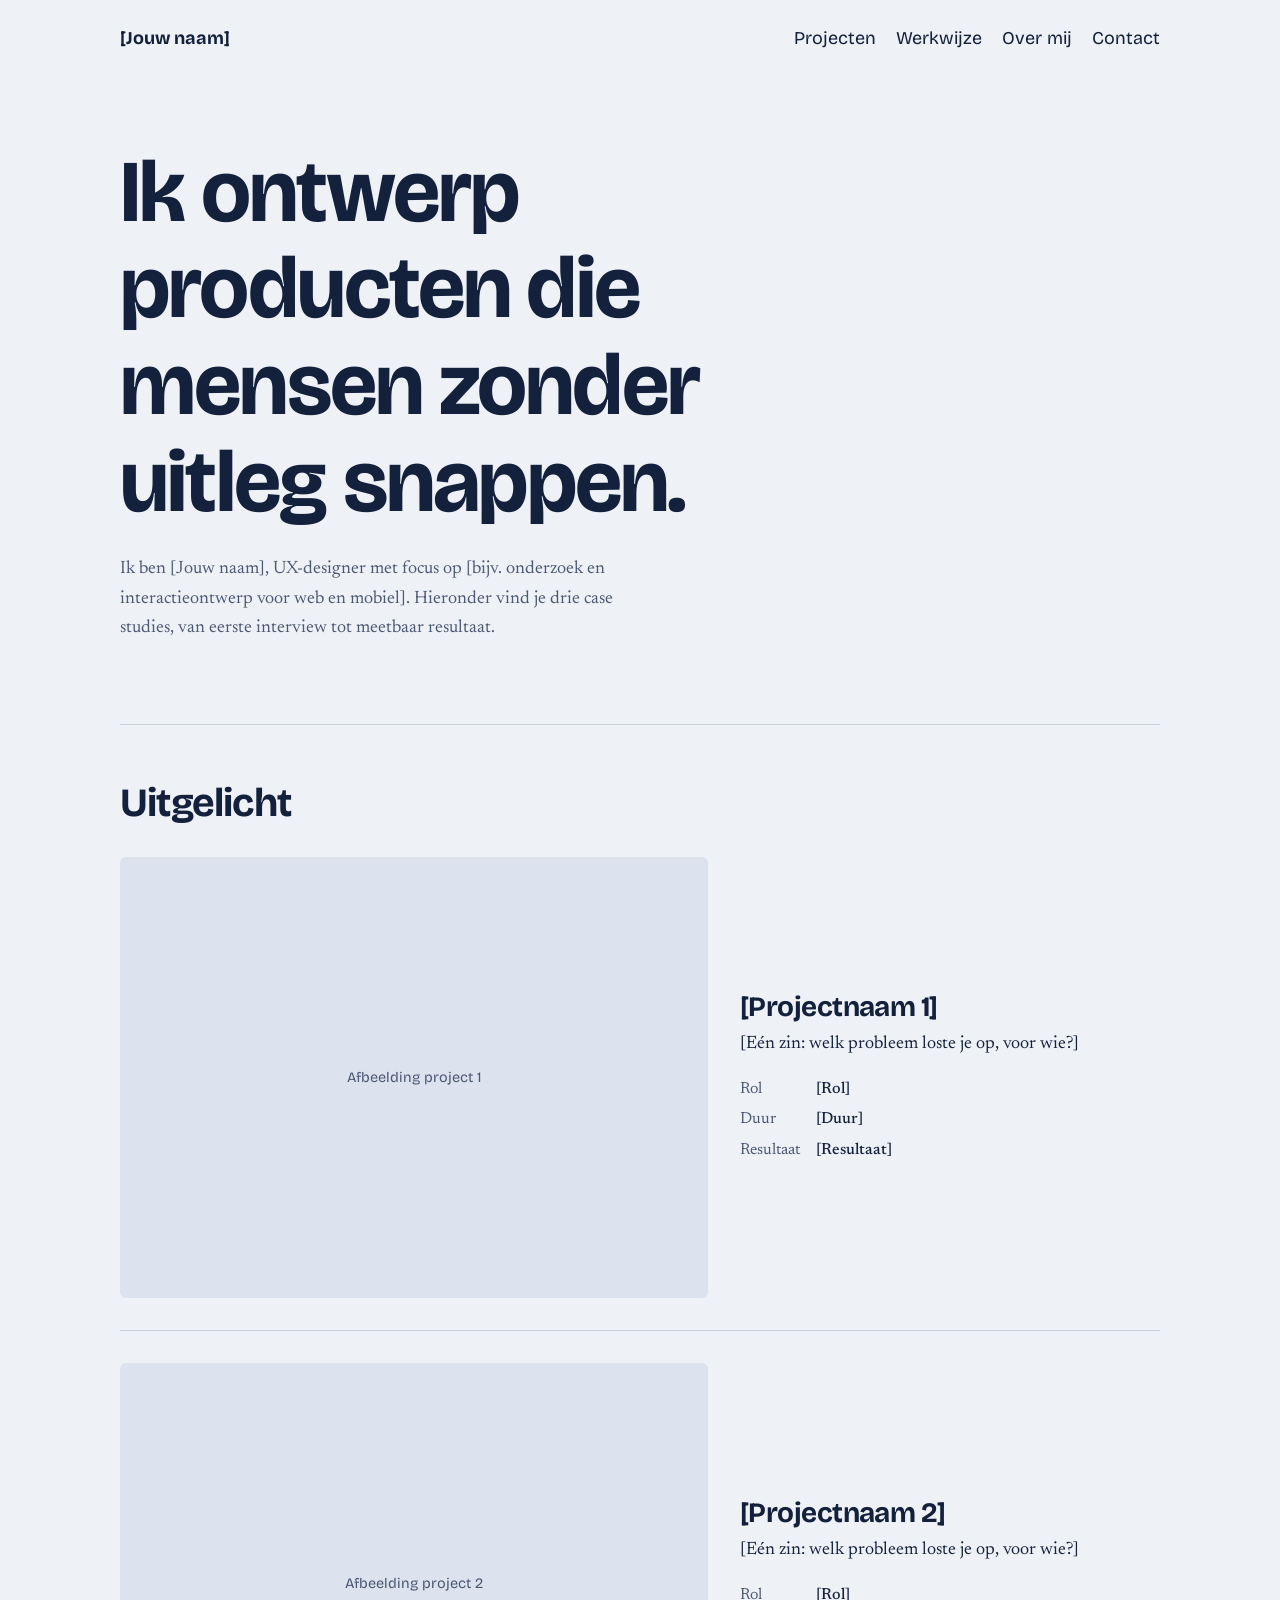
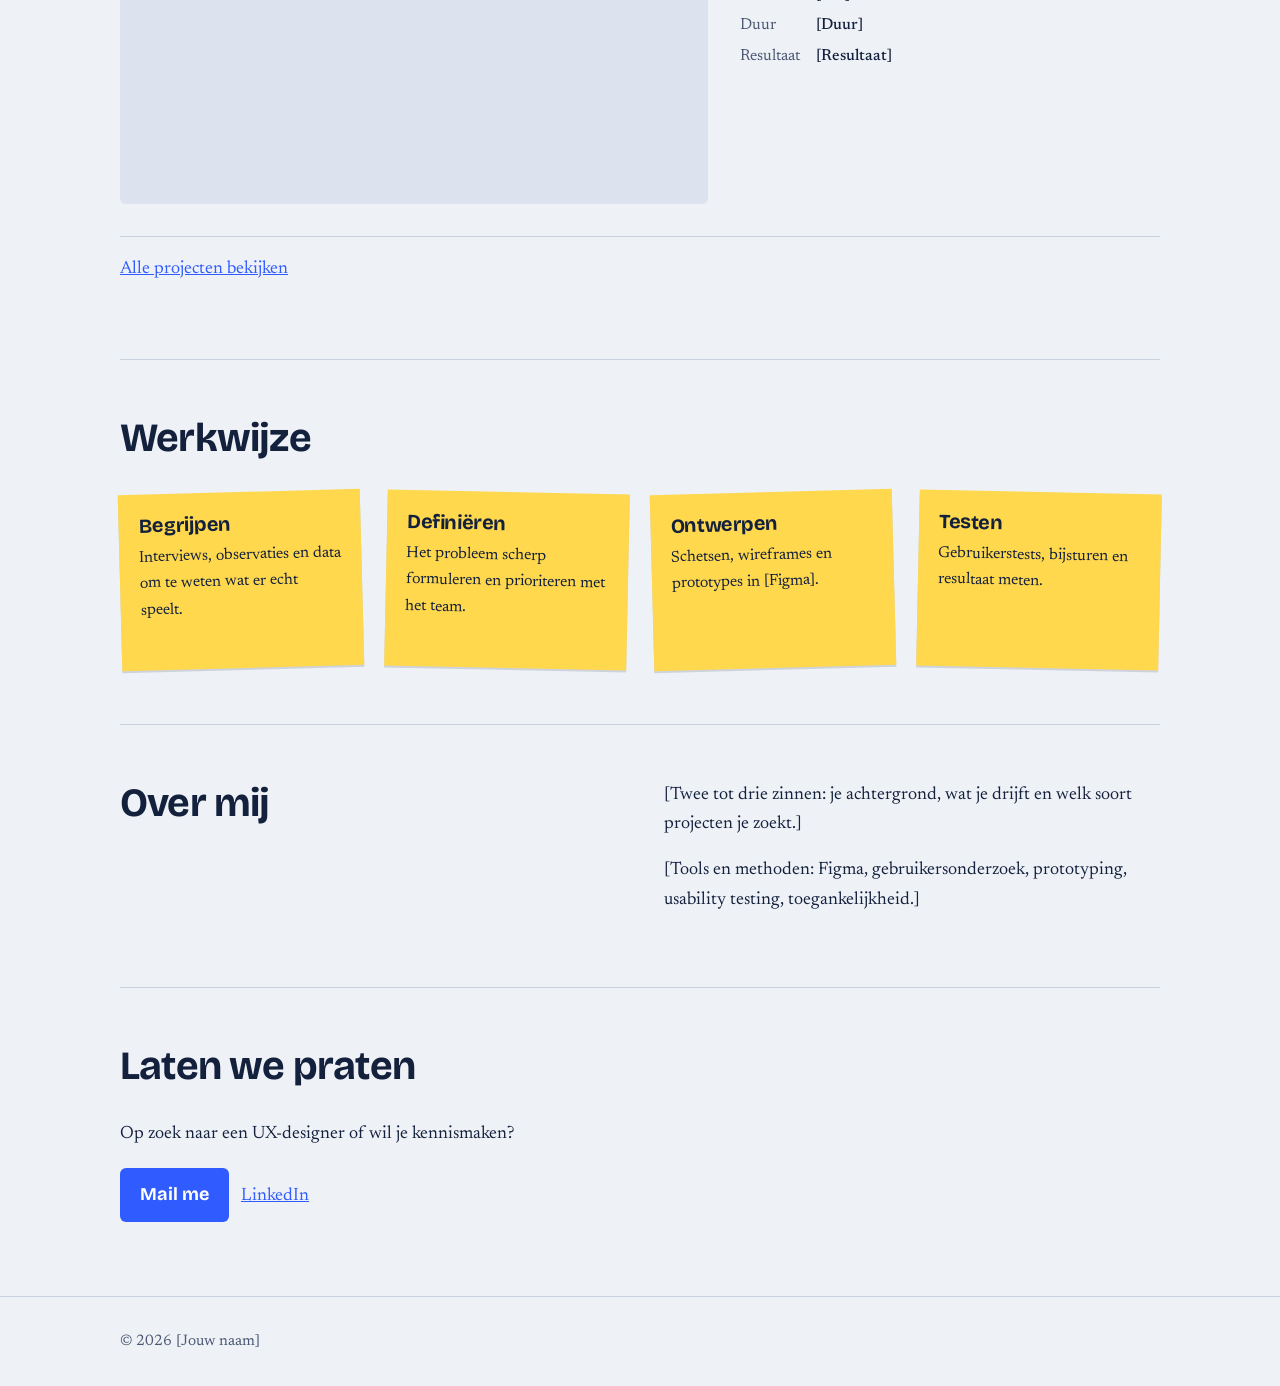
<file: index.html>
<!DOCTYPE html>
<html lang="nl">
<head>
<meta charset="utf-8">
<meta name="viewport" content="width=device-width, initial-scale=1">
<title>[Jouw naam] – UX-designer</title>
<meta name="description" content="Portfolio van [Jouw naam], UX-designer. Case studies over onderzoek, ontwerp en resultaat.">
<link rel="stylesheet" href="style.css">
</head>
<body>
<header><div class="wrap">
  <a class="logo" href="index.html">[Jouw naam]</a>
  <nav><a href="projecten.html">Projecten</a><a href="index.html#werkwijze">Werkwijze</a><a href="index.html#over-mij">Over mij</a><a href="index.html#contact">Contact</a></nav>
</div></header>
<main>
<div class="wrap">
  <div class="hero">
    <h1>Ik ontwerp producten die mensen zonder uitleg snappen.</h1>
    <p>Ik ben [Jouw naam], UX-designer met focus op [bijv. onderzoek en interactieontwerp voor web en mobiel]. Hieronder vind je drie case studies, van eerste interview tot meetbaar resultaat.</p>
  </div>

  <section id="werk">
    <h2>Uitgelicht</h2>
    <a class="project" href="project-1.html">
      <div class="shot"><!-- Vervang door: <img src="images/project-1.jpg" alt="Beschrijving"> -->Afbeelding project 1</div>
      <div>
        <h3>[Projectnaam 1]</h3>
        <p>[Eén zin: welk probleem loste je op, voor wie?]</p>
        <dl><dt>Rol</dt><dd>[Rol]</dd><dt>Duur</dt><dd>[Duur]</dd><dt>Resultaat</dt><dd>[Resultaat]</dd></dl>
      </div>
    </a>
    <a class="project" href="project-2.html">
      <div class="shot">Afbeelding project 2</div>
      <div>
        <h3>[Projectnaam 2]</h3>
        <p>[Eén zin: welk probleem loste je op, voor wie?]</p>
        <dl><dt>Rol</dt><dd>[Rol]</dd><dt>Duur</dt><dd>[Duur]</dd><dt>Resultaat</dt><dd>[Resultaat]</dd></dl>
      </div>
    </a>
    <p><a href="projecten.html">Alle projecten bekijken</a></p>
  </section>

  <section id="werkwijze">
    <h2>Werkwijze</h2>
    <div class="notes">
      <div class="note"><h3>Begrijpen</h3><p>Interviews, observaties en data om te weten wat er echt speelt.</p></div>
      <div class="note"><h3>Definiëren</h3><p>Het probleem scherp formuleren en prioriteren met het team.</p></div>
      <div class="note"><h3>Ontwerpen</h3><p>Schetsen, wireframes en prototypes in [Figma].</p></div>
      <div class="note"><h3>Testen</h3><p>Gebruikerstests, bijsturen en resultaat meten.</p></div>
    </div>
  </section>

  <section id="over-mij" class="about">
    <div><h2>Over mij</h2></div>
    <div>
      <p>[Twee tot drie zinnen: je achtergrond, wat je drijft en welk soort projecten je zoekt.]</p>
      <p>[Tools en methoden: Figma, gebruikersonderzoek, prototyping, usability testing, toegankelijkheid.]</p>
    </div>
  </section>

  <section id="contact">
    <h2>Laten we praten</h2>
    <p>Op zoek naar een UX-designer of wil je kennismaken?</p>
    <p><a class="btn" href="mailto:jouw@email.nl">Mail me</a> &nbsp; <a href="https://www.linkedin.com/in/jouwprofiel">LinkedIn</a></p>
  </section>
</div>
</main>
<footer><div class="wrap">© 2026 [Jouw naam]</div></footer>
</body>
</html>
</file>
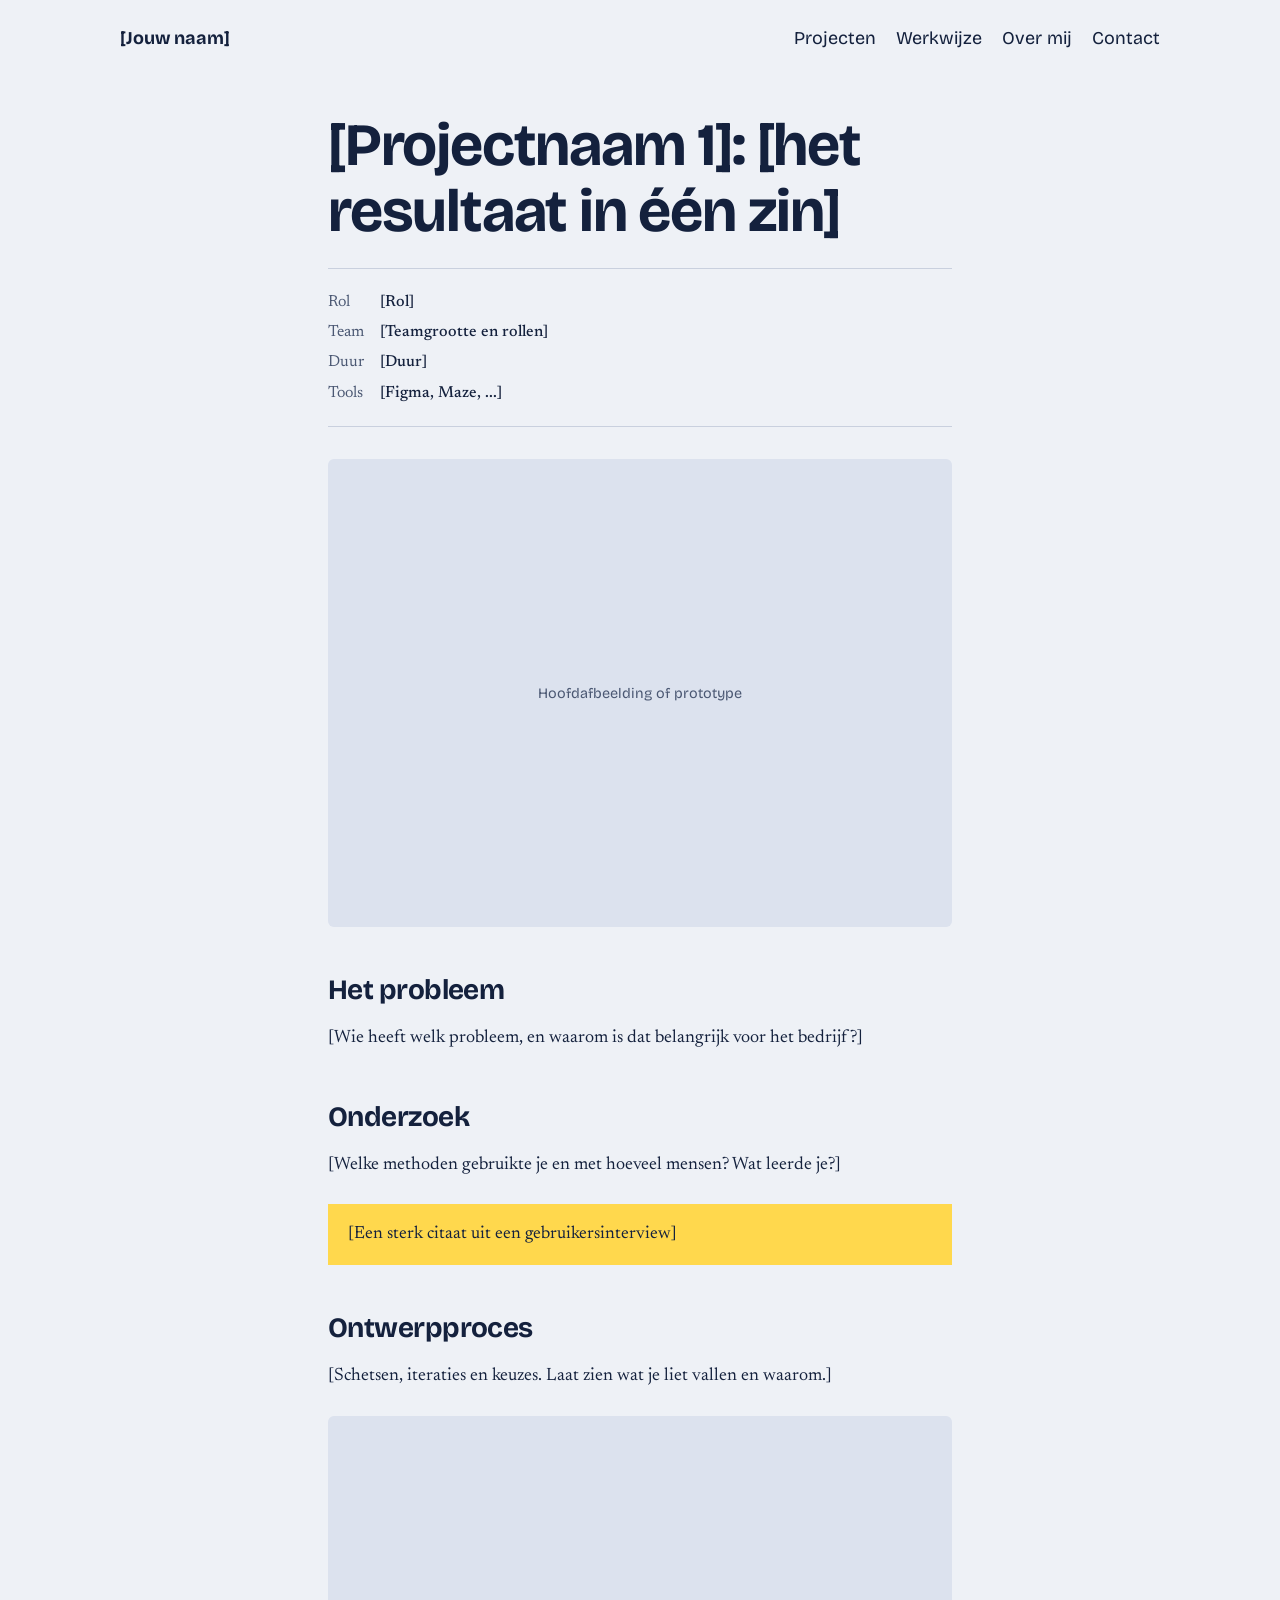
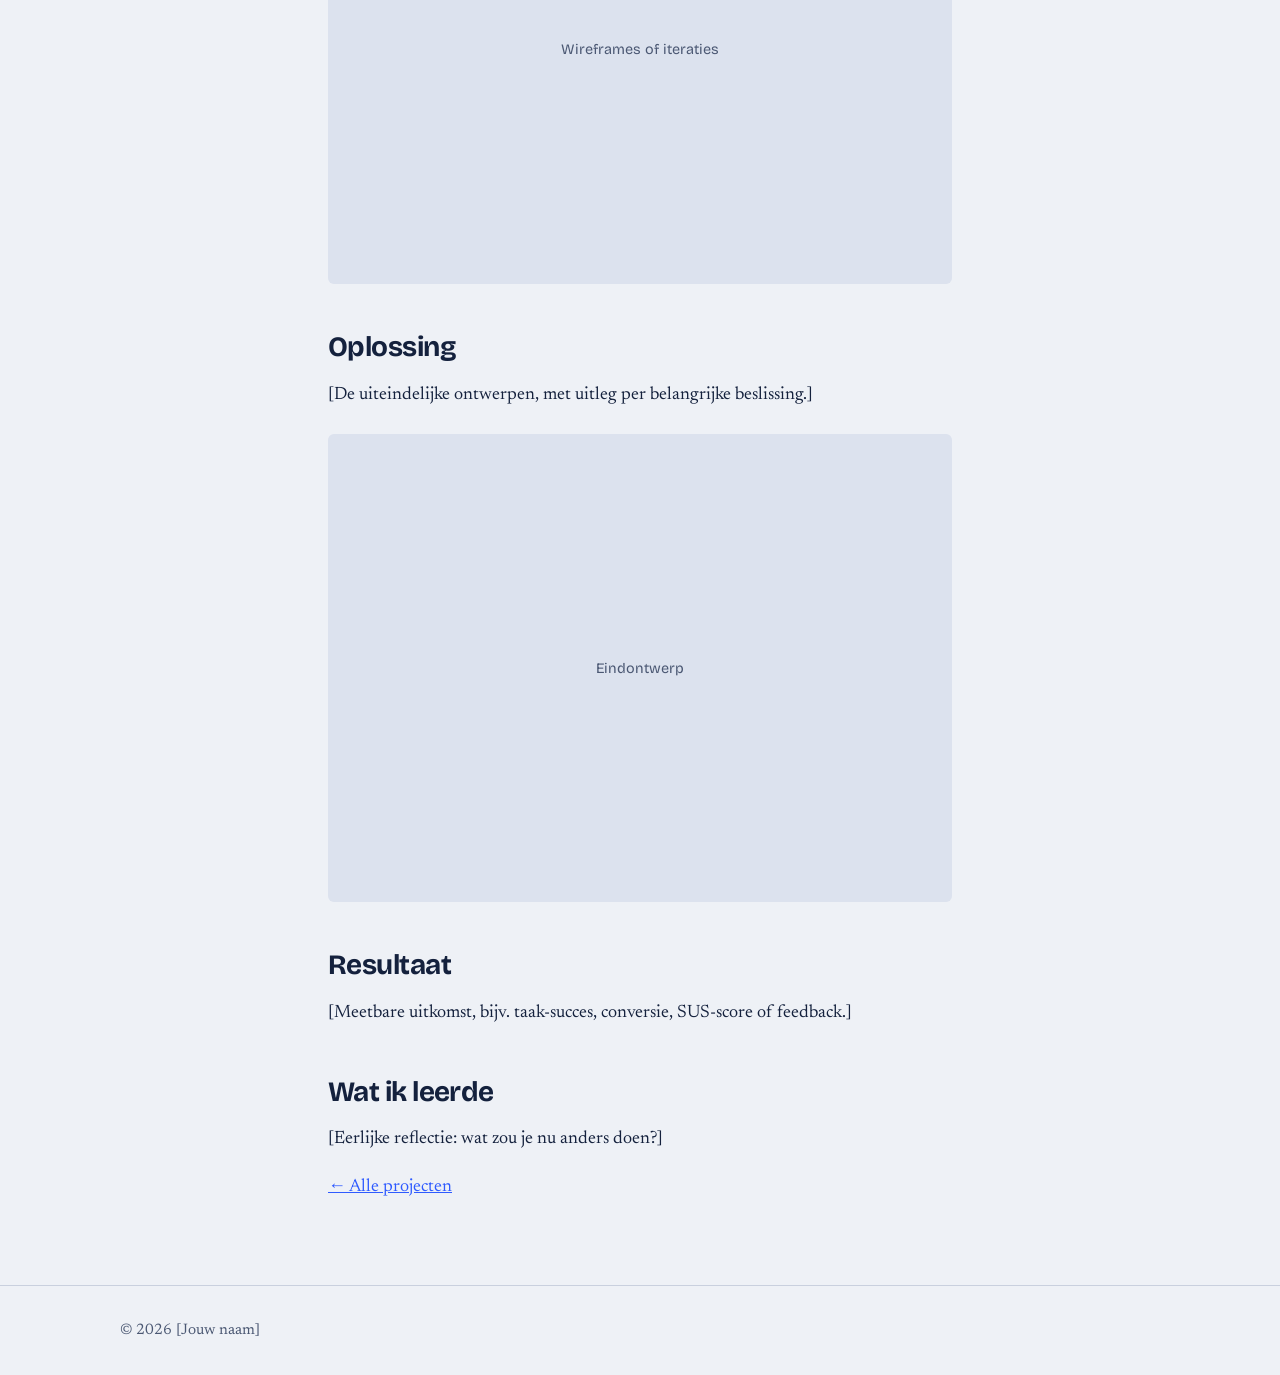
<file: project-1.html>
<!DOCTYPE html>
<html lang="nl">
<head>
<meta charset="utf-8">
<meta name="viewport" content="width=device-width, initial-scale=1">
<title>[Projectnaam 1] – [Jouw naam]</title>
<link rel="stylesheet" href="style.css">
</head>
<body>
<header><div class="wrap">
  <a class="logo" href="index.html">[Jouw naam]</a>
  <nav><a href="projecten.html">Projecten</a><a href="index.html#werkwijze">Werkwijze</a><a href="index.html#over-mij">Over mij</a><a href="index.html#contact">Contact</a></nav>
</div></header>
<article>
  <h1>[Projectnaam 1]: [het resultaat in één zin]</h1>
  <dl><dt>Rol</dt><dd>[Rol]</dd><dt>Team</dt><dd>[Teamgrootte en rollen]</dd><dt>Duur</dt><dd>[Duur]</dd><dt>Tools</dt><dd>[Figma, Maze, ...]</dd></dl>
  <div class="shot">Hoofdafbeelding of prototype</div>

  <h2>Het probleem</h2>
  <p>[Wie heeft welk probleem, en waarom is dat belangrijk voor het bedrijf?]</p>

  <h2>Onderzoek</h2>
  <p>[Welke methoden gebruikte je en met hoeveel mensen? Wat leerde je?]</p>
  <blockquote>[Een sterk citaat uit een gebruikersinterview]</blockquote>

  <h2>Ontwerpproces</h2>
  <p>[Schetsen, iteraties en keuzes. Laat zien wat je liet vallen en waarom.]</p>
  <div class="shot">Wireframes of iteraties</div>

  <h2>Oplossing</h2>
  <p>[De uiteindelijke ontwerpen, met uitleg per belangrijke beslissing.]</p>
  <div class="shot">Eindontwerp</div>

  <h2>Resultaat</h2>
  <p>[Meetbare uitkomst, bijv. taak-succes, conversie, SUS-score of feedback.]</p>

  <h2>Wat ik leerde</h2>
  <p>[Eerlijke reflectie: wat zou je nu anders doen?]</p>
  <p><a href="projecten.html">← Alle projecten</a></p>
</article>
<footer><div class="wrap">© 2026 [Jouw naam]</div></footer>
</body>
</html>
</file>
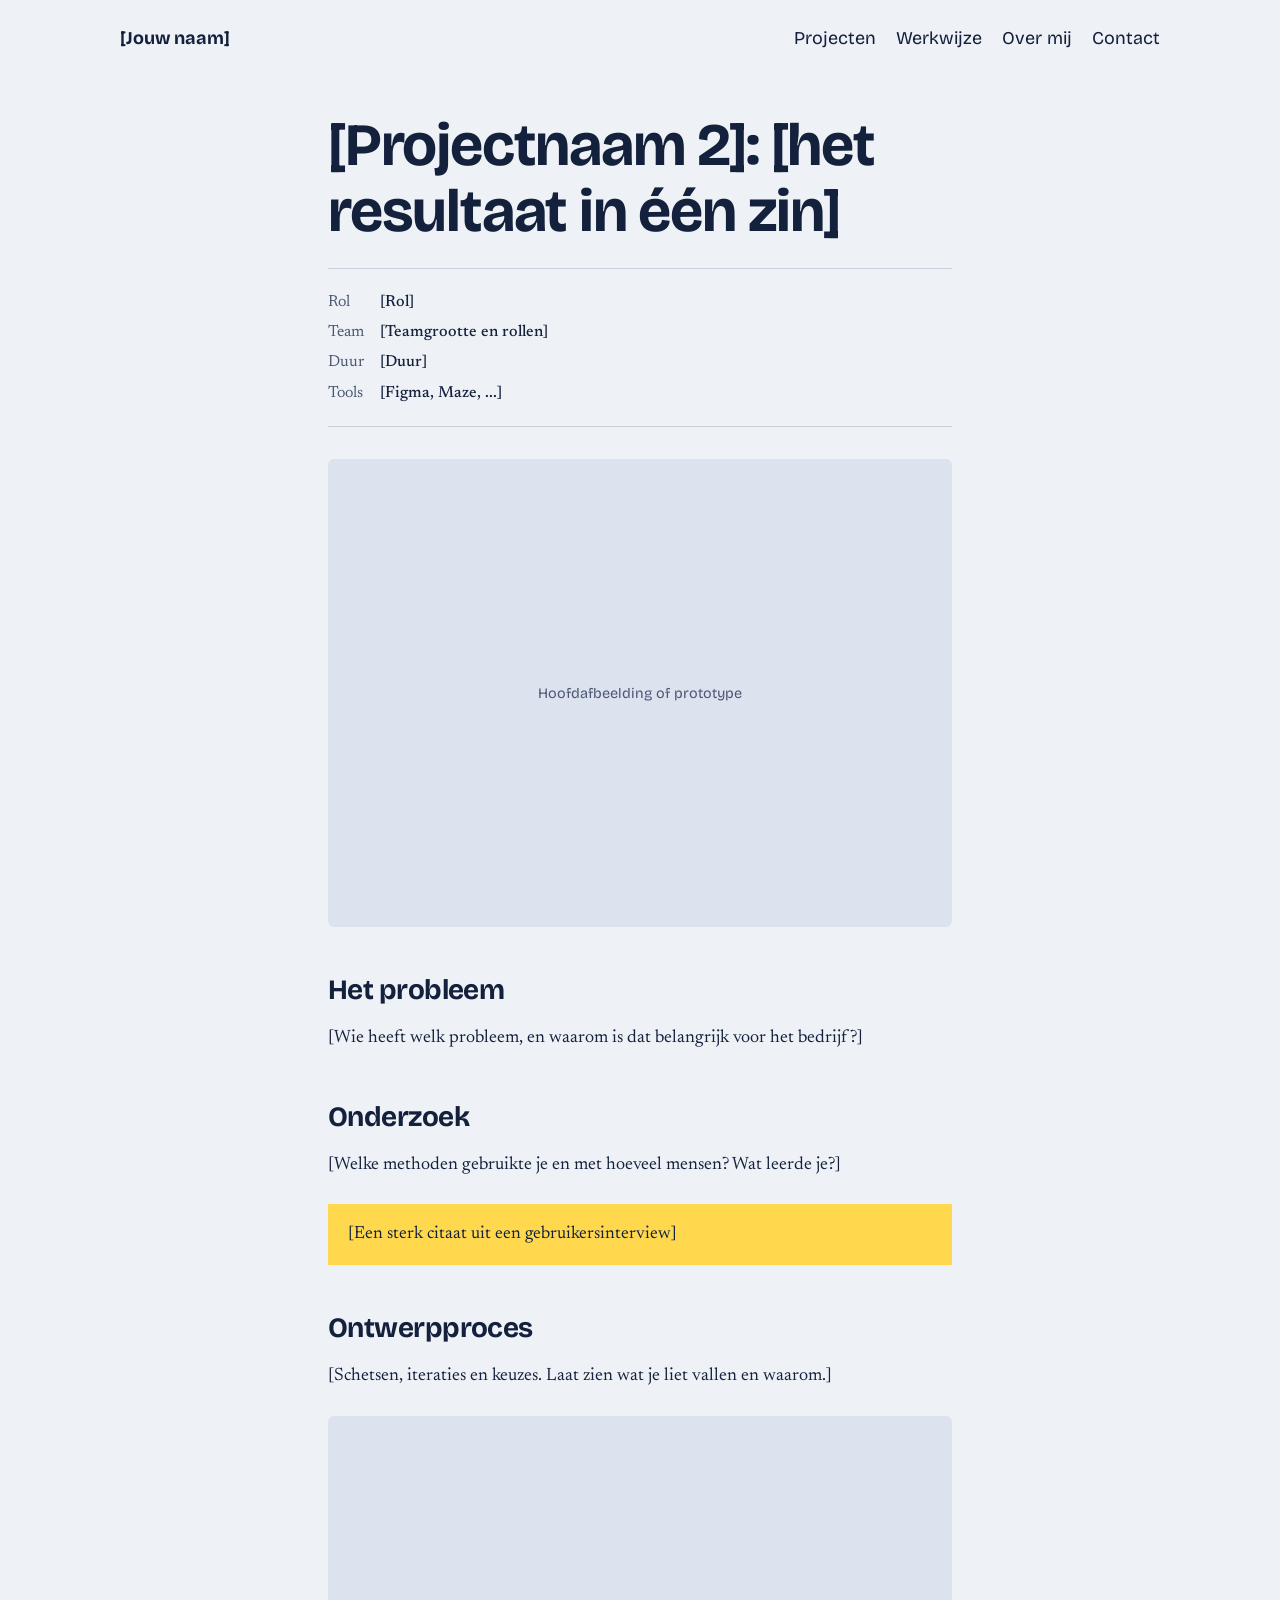
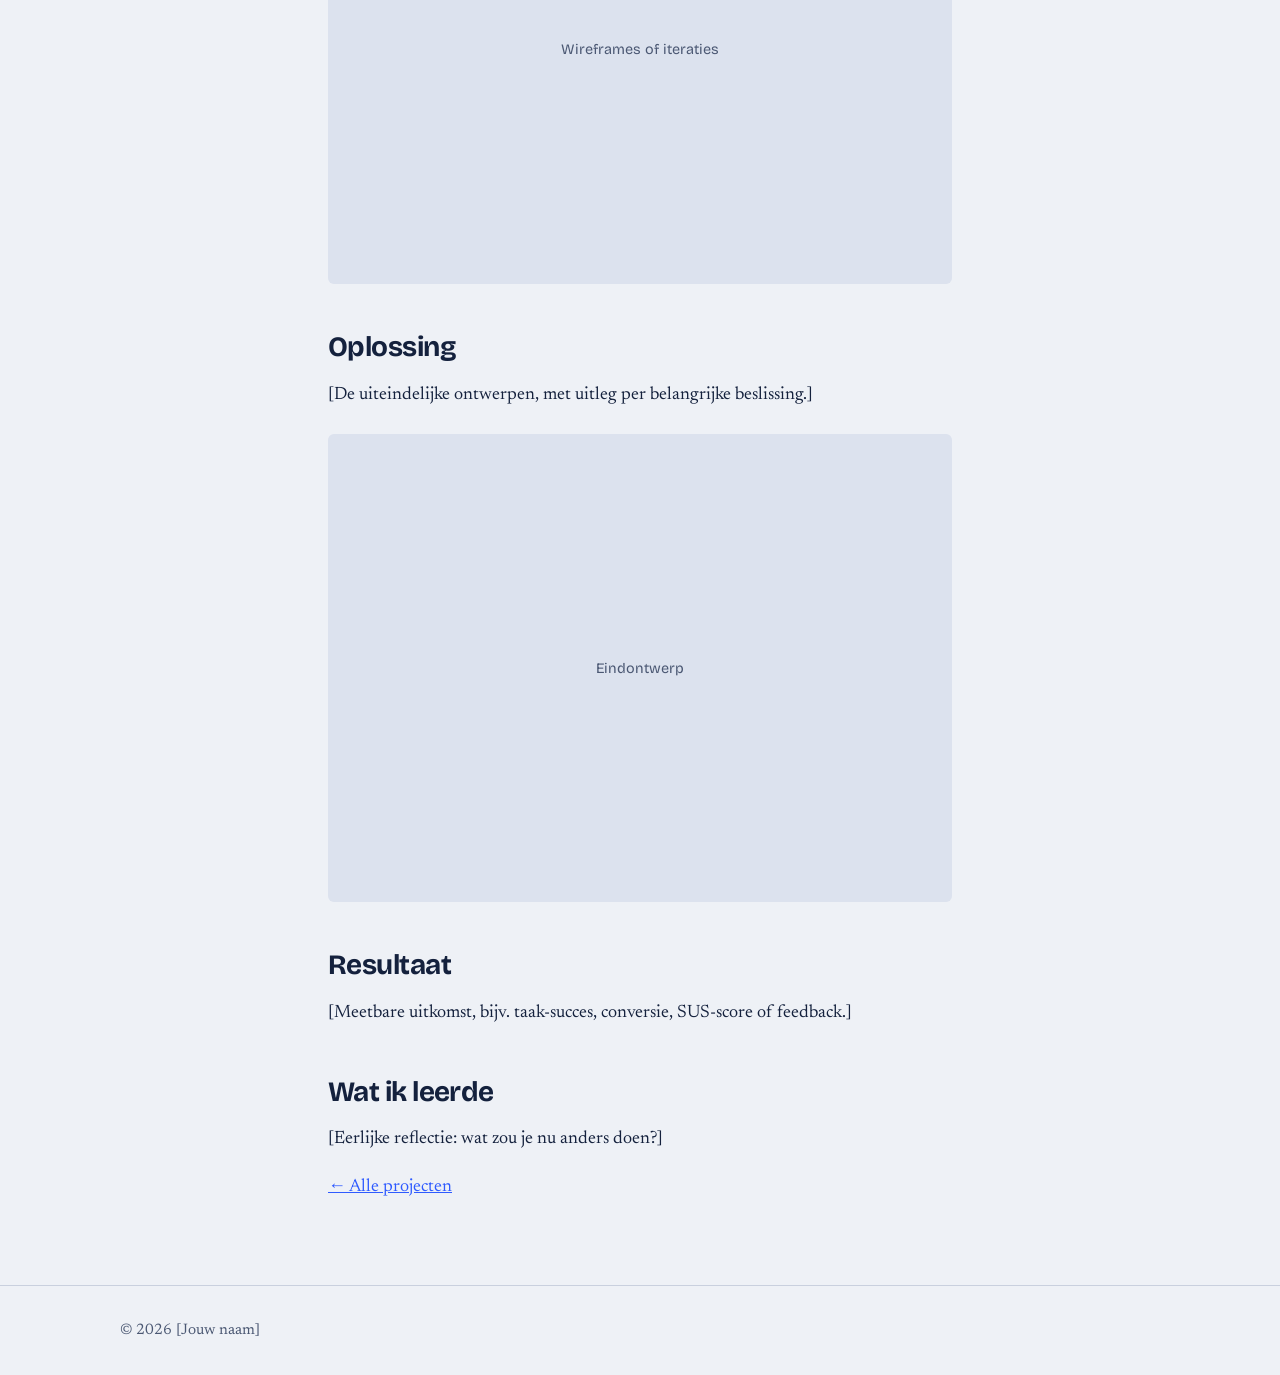
<file: project-2.html>
<!DOCTYPE html>
<html lang="nl">
<head>
<meta charset="utf-8">
<meta name="viewport" content="width=device-width, initial-scale=1">
<title>[Projectnaam 2] – [Jouw naam]</title>
<link rel="stylesheet" href="style.css">
</head>
<body>
<header><div class="wrap">
  <a class="logo" href="index.html">[Jouw naam]</a>
  <nav><a href="projecten.html">Projecten</a><a href="index.html#werkwijze">Werkwijze</a><a href="index.html#over-mij">Over mij</a><a href="index.html#contact">Contact</a></nav>
</div></header>
<article>
  <h1>[Projectnaam 2]: [het resultaat in één zin]</h1>
  <dl><dt>Rol</dt><dd>[Rol]</dd><dt>Team</dt><dd>[Teamgrootte en rollen]</dd><dt>Duur</dt><dd>[Duur]</dd><dt>Tools</dt><dd>[Figma, Maze, ...]</dd></dl>
  <div class="shot">Hoofdafbeelding of prototype</div>

  <h2>Het probleem</h2>
  <p>[Wie heeft welk probleem, en waarom is dat belangrijk voor het bedrijf?]</p>

  <h2>Onderzoek</h2>
  <p>[Welke methoden gebruikte je en met hoeveel mensen? Wat leerde je?]</p>
  <blockquote>[Een sterk citaat uit een gebruikersinterview]</blockquote>

  <h2>Ontwerpproces</h2>
  <p>[Schetsen, iteraties en keuzes. Laat zien wat je liet vallen en waarom.]</p>
  <div class="shot">Wireframes of iteraties</div>

  <h2>Oplossing</h2>
  <p>[De uiteindelijke ontwerpen, met uitleg per belangrijke beslissing.]</p>
  <div class="shot">Eindontwerp</div>

  <h2>Resultaat</h2>
  <p>[Meetbare uitkomst, bijv. taak-succes, conversie, SUS-score of feedback.]</p>

  <h2>Wat ik leerde</h2>
  <p>[Eerlijke reflectie: wat zou je nu anders doen?]</p>
  <p><a href="projecten.html">← Alle projecten</a></p>
</article>
<footer><div class="wrap">© 2026 [Jouw naam]</div></footer>
</body>
</html>
</file>
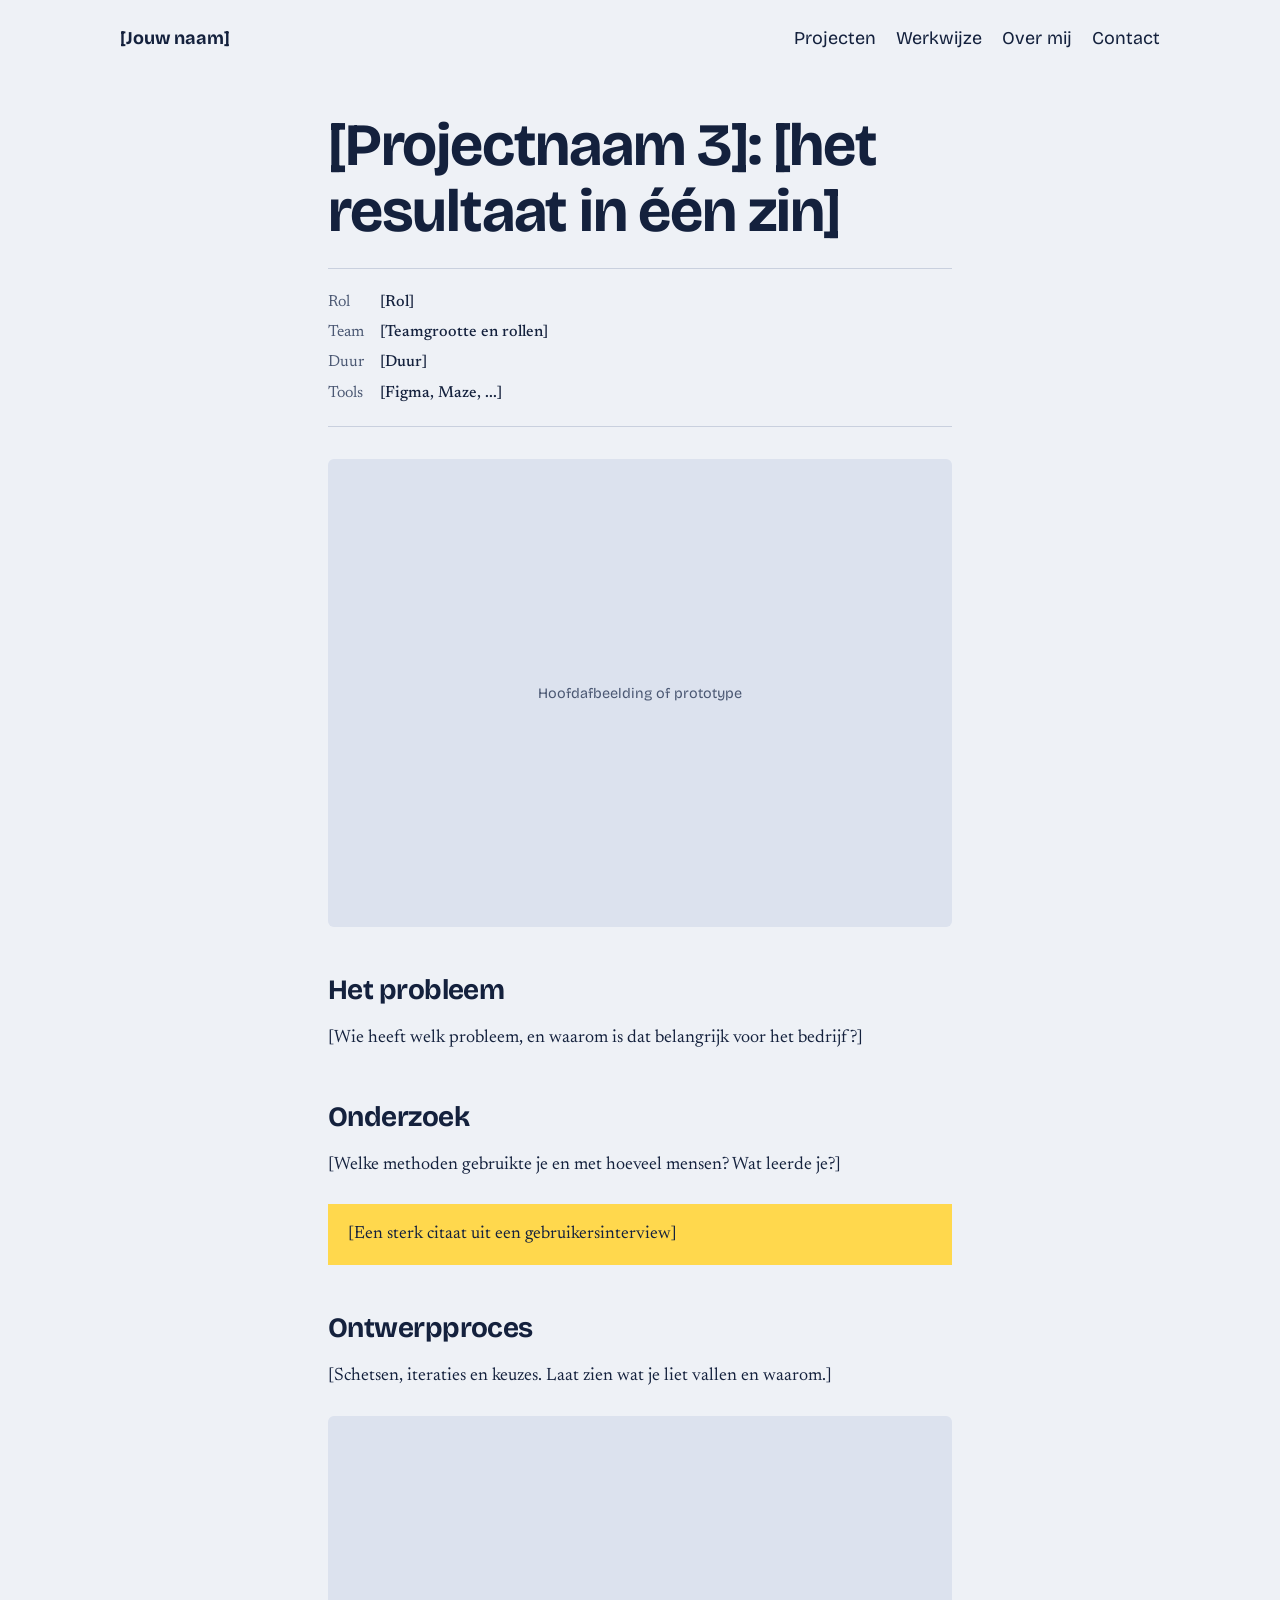
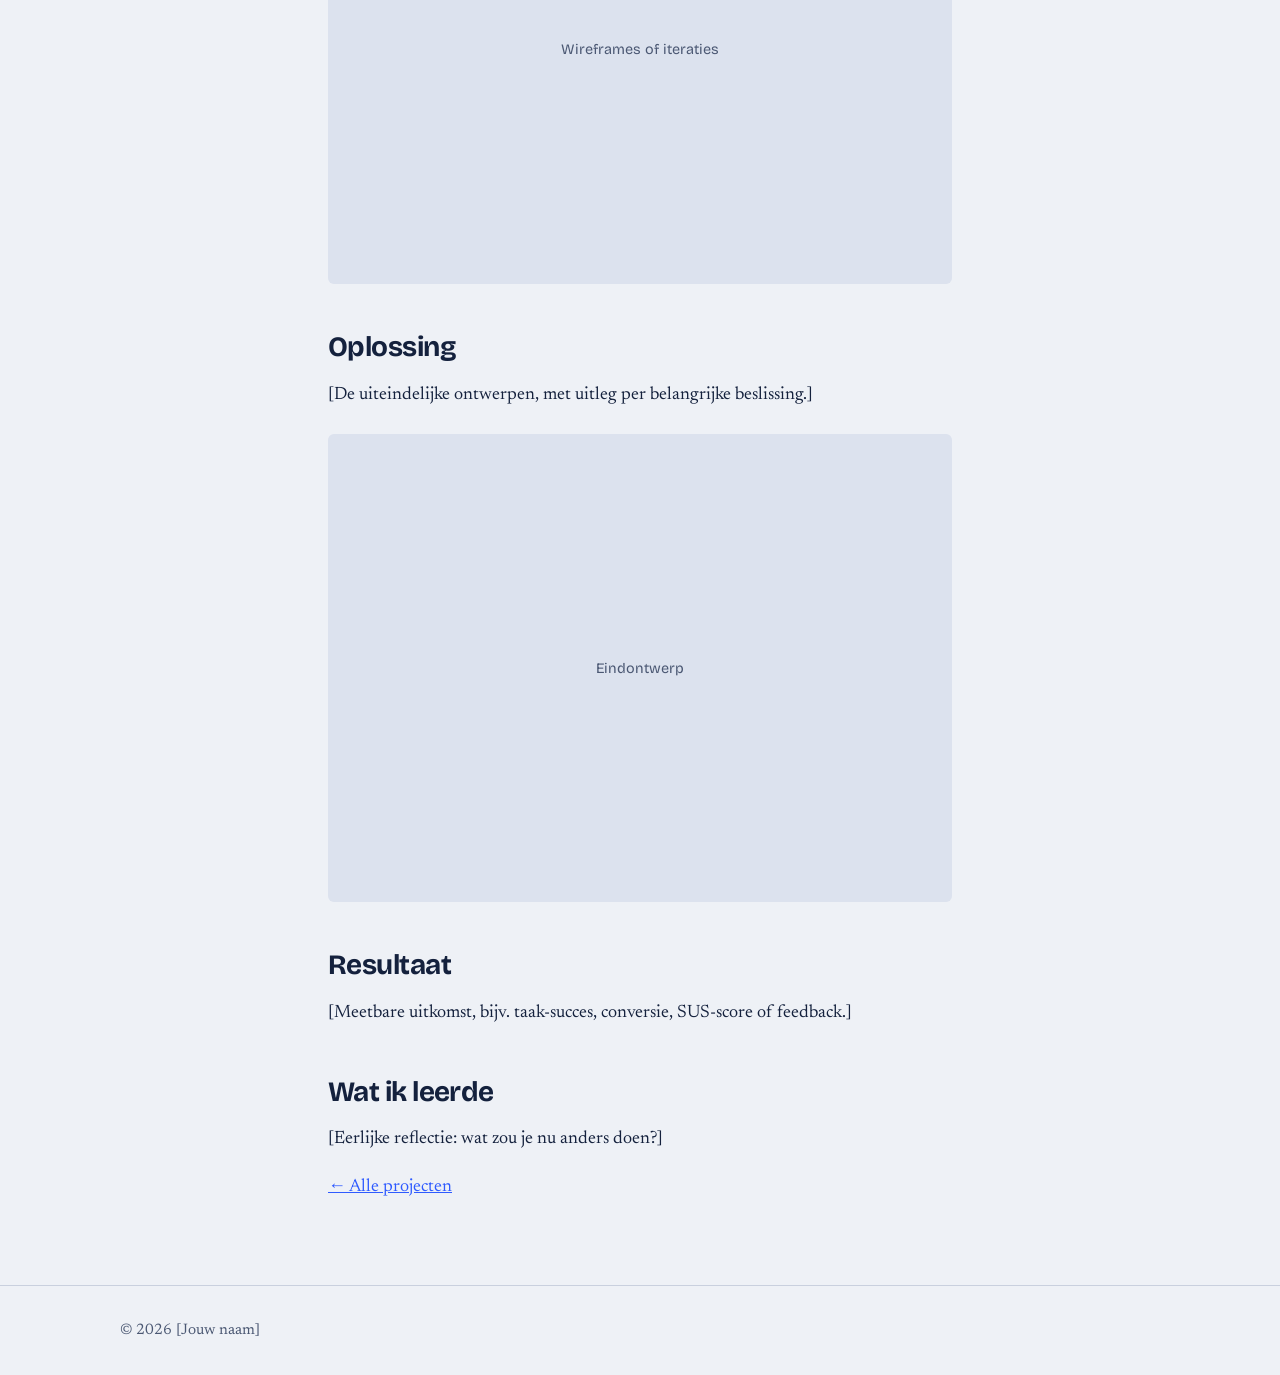
<file: project-3.html>
<!DOCTYPE html>
<html lang="nl">
<head>
<meta charset="utf-8">
<meta name="viewport" content="width=device-width, initial-scale=1">
<title>[Projectnaam 3] – [Jouw naam]</title>
<link rel="stylesheet" href="style.css">
</head>
<body>
<header><div class="wrap">
  <a class="logo" href="index.html">[Jouw naam]</a>
  <nav><a href="projecten.html">Projecten</a><a href="index.html#werkwijze">Werkwijze</a><a href="index.html#over-mij">Over mij</a><a href="index.html#contact">Contact</a></nav>
</div></header>
<article>
  <h1>[Projectnaam 3]: [het resultaat in één zin]</h1>
  <dl><dt>Rol</dt><dd>[Rol]</dd><dt>Team</dt><dd>[Teamgrootte en rollen]</dd><dt>Duur</dt><dd>[Duur]</dd><dt>Tools</dt><dd>[Figma, Maze, ...]</dd></dl>
  <div class="shot">Hoofdafbeelding of prototype</div>

  <h2>Het probleem</h2>
  <p>[Wie heeft welk probleem, en waarom is dat belangrijk voor het bedrijf?]</p>

  <h2>Onderzoek</h2>
  <p>[Welke methoden gebruikte je en met hoeveel mensen? Wat leerde je?]</p>
  <blockquote>[Een sterk citaat uit een gebruikersinterview]</blockquote>

  <h2>Ontwerpproces</h2>
  <p>[Schetsen, iteraties en keuzes. Laat zien wat je liet vallen en waarom.]</p>
  <div class="shot">Wireframes of iteraties</div>

  <h2>Oplossing</h2>
  <p>[De uiteindelijke ontwerpen, met uitleg per belangrijke beslissing.]</p>
  <div class="shot">Eindontwerp</div>

  <h2>Resultaat</h2>
  <p>[Meetbare uitkomst, bijv. taak-succes, conversie, SUS-score of feedback.]</p>

  <h2>Wat ik leerde</h2>
  <p>[Eerlijke reflectie: wat zou je nu anders doen?]</p>
  <p><a href="projecten.html">← Alle projecten</a></p>
</article>
<footer><div class="wrap">© 2026 [Jouw naam]</div></footer>
</body>
</html>
</file>
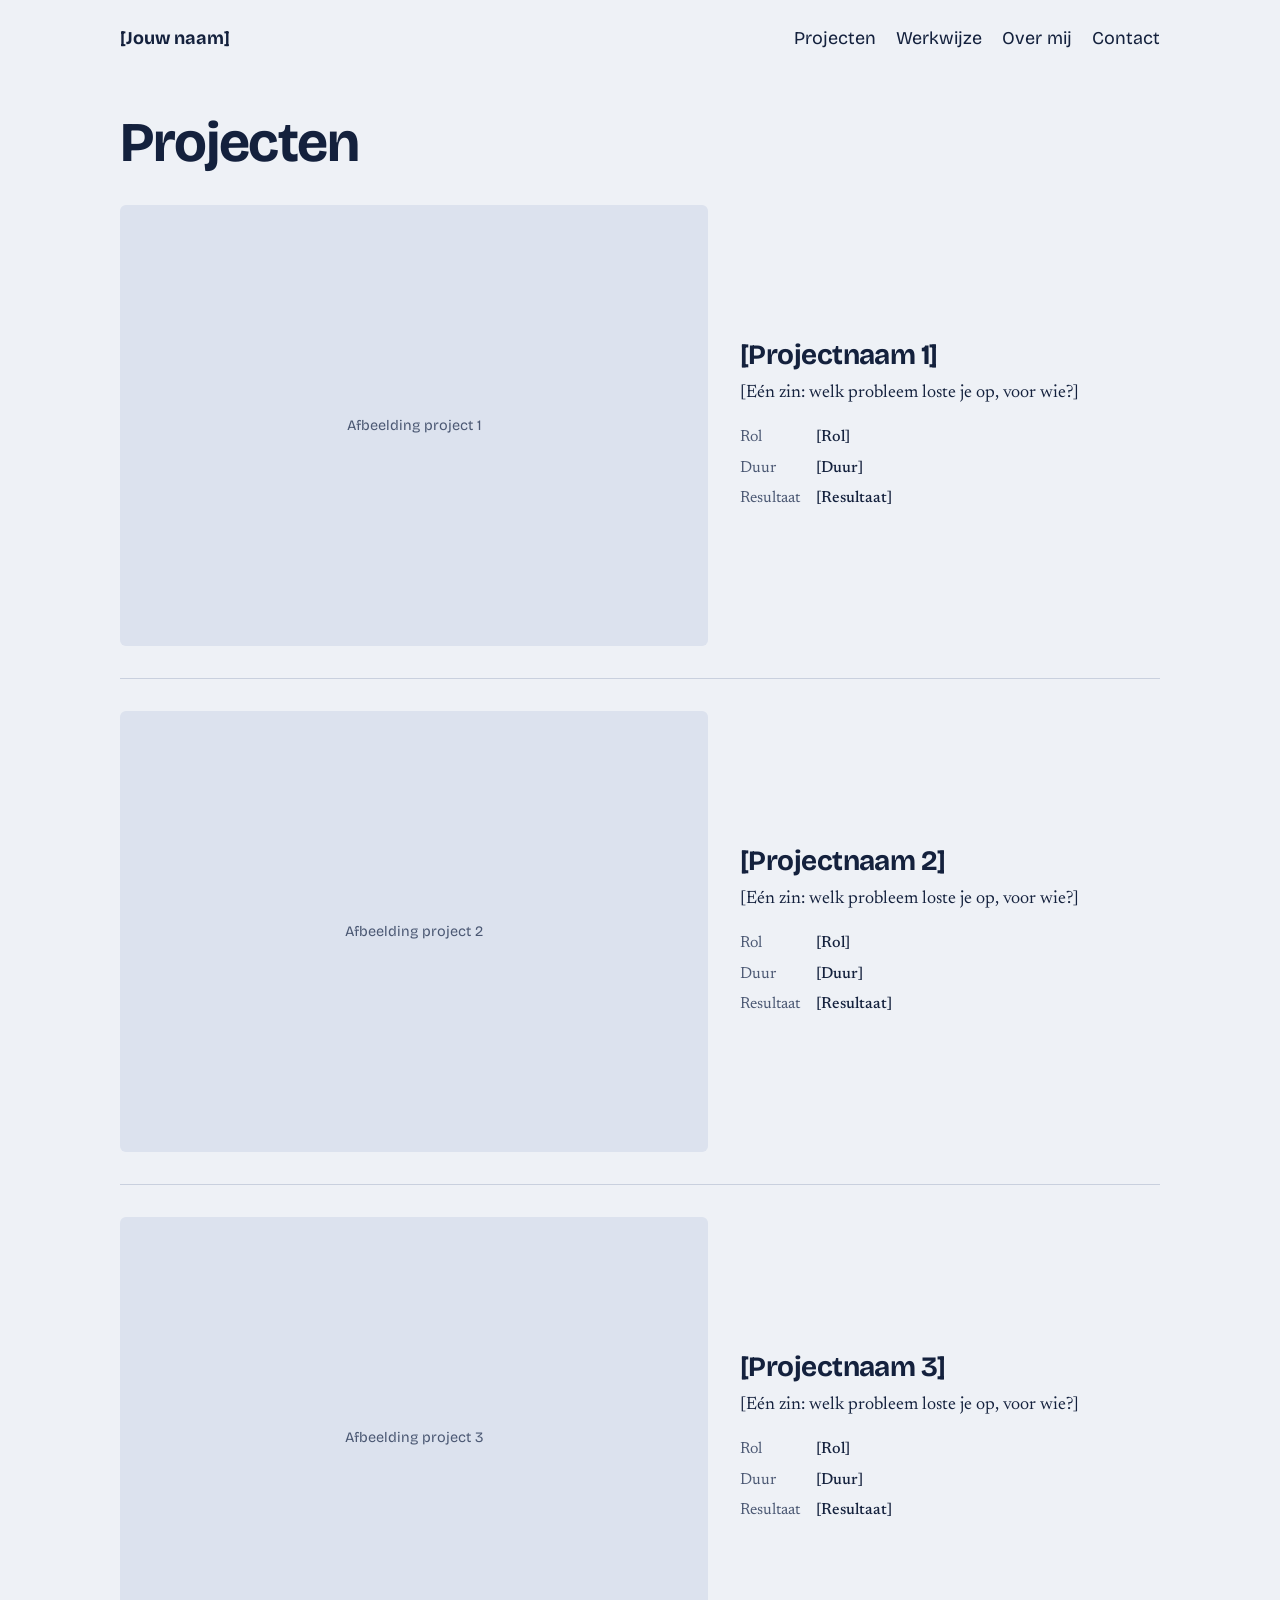
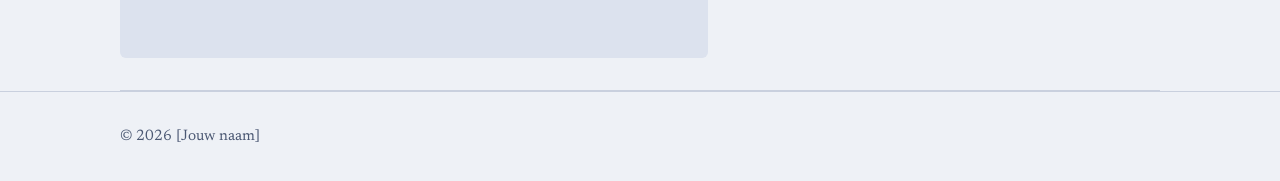
<file: projecten.html>
<!DOCTYPE html>
<html lang="nl">
<head>
<meta charset="utf-8">
<meta name="viewport" content="width=device-width, initial-scale=1">
<title>Projecten – [Jouw naam]</title>
<link rel="stylesheet" href="style.css">
</head>
<body>
<header><div class="wrap">
  <a class="logo" href="index.html">[Jouw naam]</a>
  <nav><a href="projecten.html">Projecten</a><a href="index.html#werkwijze">Werkwijze</a><a href="index.html#over-mij">Over mij</a><a href="index.html#contact">Contact</a></nav>
</div></header>
<main>
<div class="wrap">
  <h1 class="page-title">Projecten</h1>
  <div class="list">
    <a class="project" href="project-1.html">
      <div class="shot"><!-- Vervang door: <img src="images/project-1.jpg" alt="Beschrijving"> -->Afbeelding project 1</div>
      <div>
        <h3>[Projectnaam 1]</h3>
        <p>[Eén zin: welk probleem loste je op, voor wie?]</p>
        <dl><dt>Rol</dt><dd>[Rol]</dd><dt>Duur</dt><dd>[Duur]</dd><dt>Resultaat</dt><dd>[Resultaat]</dd></dl>
      </div>
    </a>
    <a class="project" href="project-2.html">
      <div class="shot">Afbeelding project 2</div>
      <div>
        <h3>[Projectnaam 2]</h3>
        <p>[Eén zin: welk probleem loste je op, voor wie?]</p>
        <dl><dt>Rol</dt><dd>[Rol]</dd><dt>Duur</dt><dd>[Duur]</dd><dt>Resultaat</dt><dd>[Resultaat]</dd></dl>
      </div>
    </a>
    <a class="project" href="project-3.html">
      <div class="shot">Afbeelding project 3</div>
      <div>
        <h3>[Projectnaam 3]</h3>
        <p>[Eén zin: welk probleem loste je op, voor wie?]</p>
        <dl><dt>Rol</dt><dd>[Rol]</dd><dt>Duur</dt><dd>[Duur]</dd><dt>Resultaat</dt><dd>[Resultaat]</dd></dl>
      </div>
    </a>
  </div>
</div>
</main>
<footer><div class="wrap">© 2026 [Jouw naam]</div></footer>
</body>
</html>
</file>
<file: style.css>
@import url('https://fonts.googleapis.com/css2?family=Bricolage+Grotesque:opsz,wght@12..96,400;12..96,700&family=Newsreader:opsz,wght@6..72,400;6..72,500&display=swap');
:root{--bg:#EEF1F6;--ink:#14213D;--muted:#4B5873;--accent:#2F5BFF;--note:#FFD84D;--line:#C9D0DE}
*{box-sizing:border-box}
html{scroll-behavior:smooth}
body{margin:0;background:var(--bg);color:var(--ink);font:1.125rem/1.65 'Newsreader',Georgia,serif}
h1,h2,h3,.ui{font-family:'Bricolage Grotesque',system-ui,sans-serif;line-height:1.1;letter-spacing:-.02em}
a{color:var(--accent)}
a:focus-visible{outline:3px solid var(--accent);outline-offset:3px}
.wrap{max-width:68rem;margin:0 auto;padding:0 1.5rem}
header{padding:1.5rem 0}
header .wrap{display:flex;justify-content:space-between;align-items:baseline;gap:1rem;flex-wrap:wrap}
header a{color:var(--ink);text-decoration:none;font-family:'Bricolage Grotesque',sans-serif;margin-left:1.25rem}
header a.logo{font-weight:700;margin:0}
header a:hover{color:var(--accent)}
.hero{padding:4rem 0 5rem}
.hero h1{font-size:clamp(2.5rem,7vw,5.5rem);max-width:15ch;margin:0 0 1.5rem}
.hero p{max-width:34rem;color:var(--muted);margin:0}
section{padding:3.5rem 0;border-top:1px solid var(--line)}
h2{font-size:clamp(1.75rem,3.5vw,2.5rem);margin:0 0 2rem}
.project{display:grid;grid-template-columns:1.4fr 1fr;gap:2rem;padding:2rem 0;border-bottom:1px solid var(--line);color:inherit;text-decoration:none;align-items:center}
.project:first-of-type{padding-top:0}
.project:hover h3{color:var(--accent)}
.shot{aspect-ratio:4/3;background:#DCE2EE;border-radius:6px;display:grid;place-items:center;color:var(--muted);font:.9rem 'Bricolage Grotesque',sans-serif;text-align:center;padding:1rem;overflow:hidden}
.shot img{width:100%;height:100%;object-fit:cover}
.project h3{font-size:1.75rem;margin:0 0 .5rem}
.project p{margin:0 0 1rem}
dl{margin:0;display:grid;grid-template-columns:auto 1fr;gap:.25rem 1rem;font-size:1rem}
dt{color:var(--muted)}dd{margin:0;font-weight:500}
.notes{display:grid;grid-template-columns:repeat(auto-fit,minmax(13rem,1fr));gap:1.5rem}
.note{background:var(--note);padding:1.25rem;min-height:11rem;box-shadow:0 2px 0 rgba(20,33,61,.15);font-size:1rem}
.note:nth-child(odd){transform:rotate(-1.5deg)}.note:nth-child(even){transform:rotate(1.2deg)}
.note h3{font-size:1.25rem;margin:0 0 .5rem}.note p{margin:0}
.about{display:grid;grid-template-columns:1fr 1fr;gap:3rem}
.about p{margin:0 0 1rem;max-width:34rem}
.btn{display:inline-block;background:var(--accent);color:#fff;padding:.75rem 1.25rem;border-radius:6px;text-decoration:none;font-family:'Bricolage Grotesque',sans-serif;font-weight:700}
.btn:hover{background:var(--ink)}
footer{padding:2rem 0;color:var(--muted);font-size:.95rem;border-top:1px solid var(--line)}
article{max-width:42rem;margin:0 auto;padding:2rem 1.5rem 4rem}
article h1{font-size:clamp(2.25rem,6vw,3.75rem);margin:0 0 1.5rem}
article h2{font-size:1.75rem;margin:3rem 0 .75rem}
article .shot{margin:1.5rem 0}
article dl{padding:1.25rem 0;border-block:1px solid var(--line);margin-bottom:2rem}
blockquote{margin:1.5rem 0;padding:1rem 1.25rem;background:var(--note);font-size:1.1rem}
@media(max-width:720px){.project,.about{grid-template-columns:1fr}.hero{padding:2.5rem 0 3rem}}
@media(prefers-reduced-motion:reduce){html{scroll-behavior:auto}}
.page-title{font-size:clamp(2.25rem,5vw,3.5rem);margin:2rem 0}
.list .project:first-of-type{padding-top:0}
</file>
